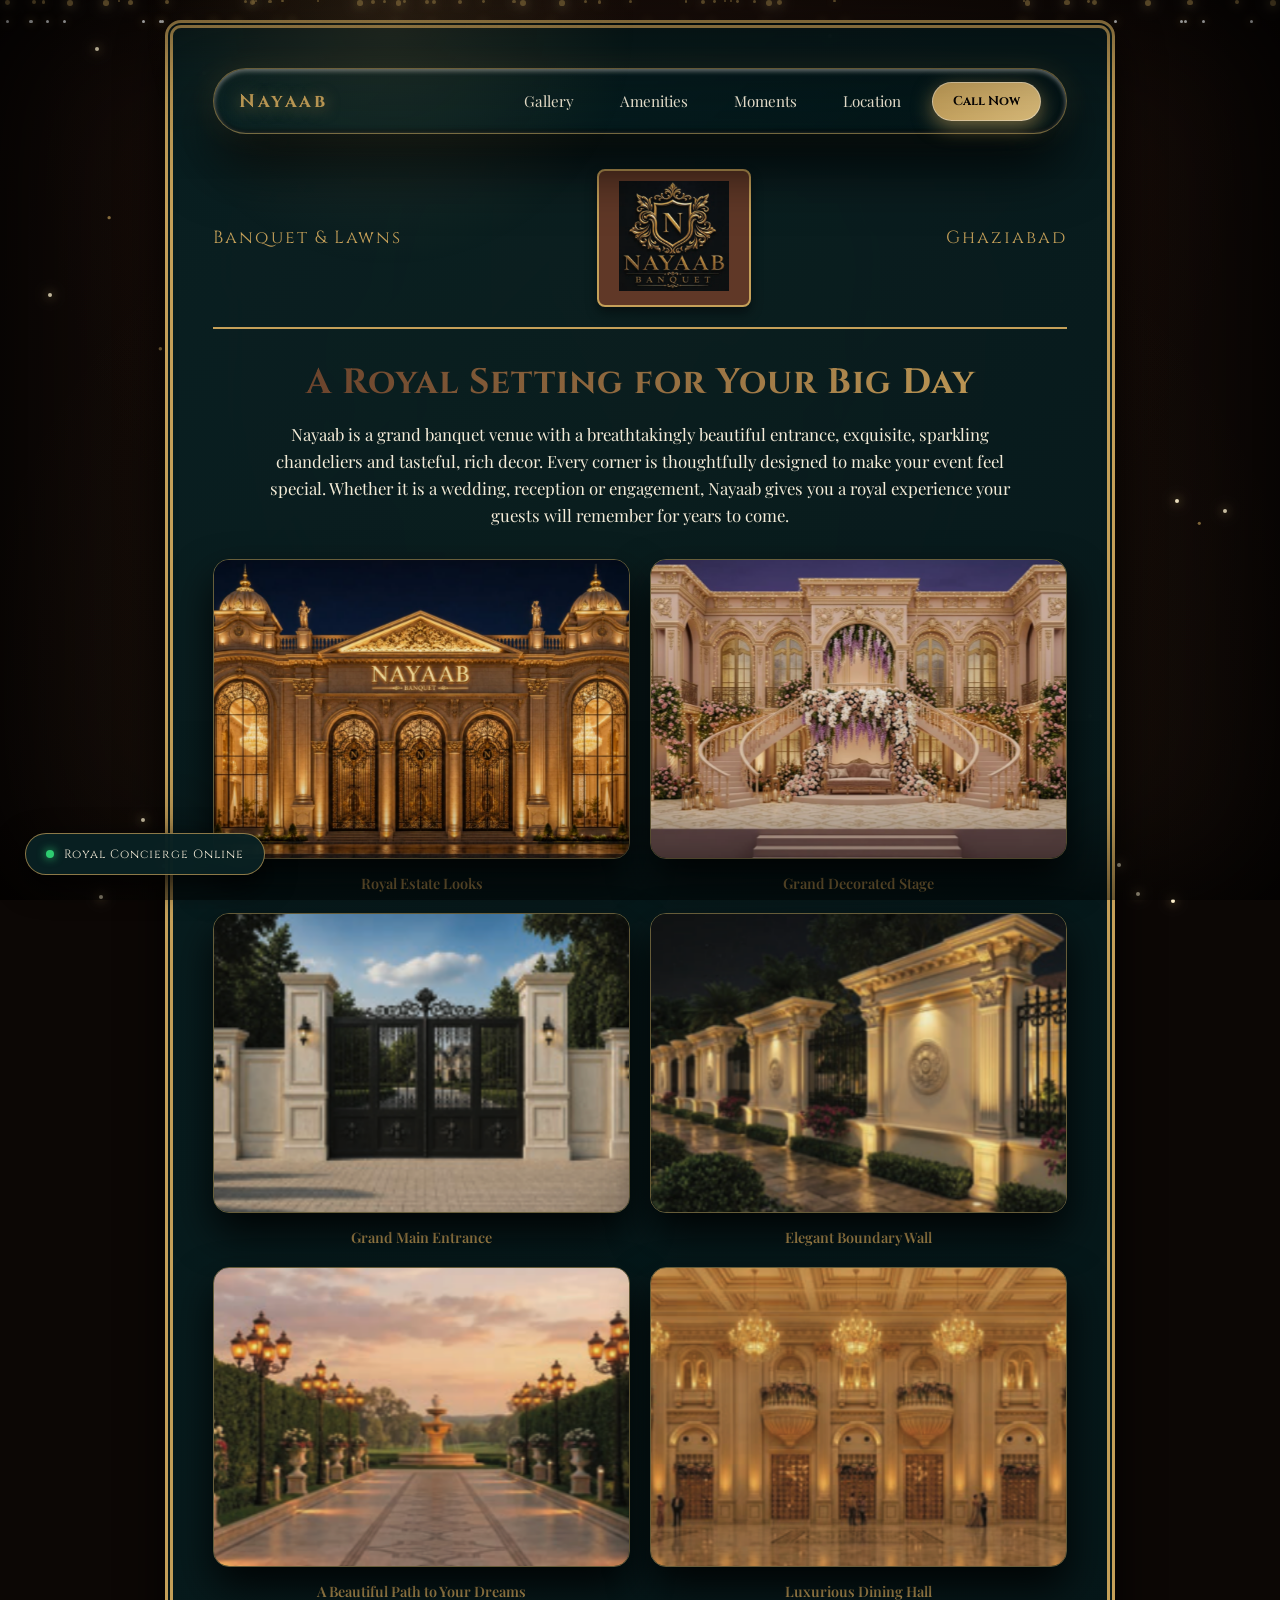
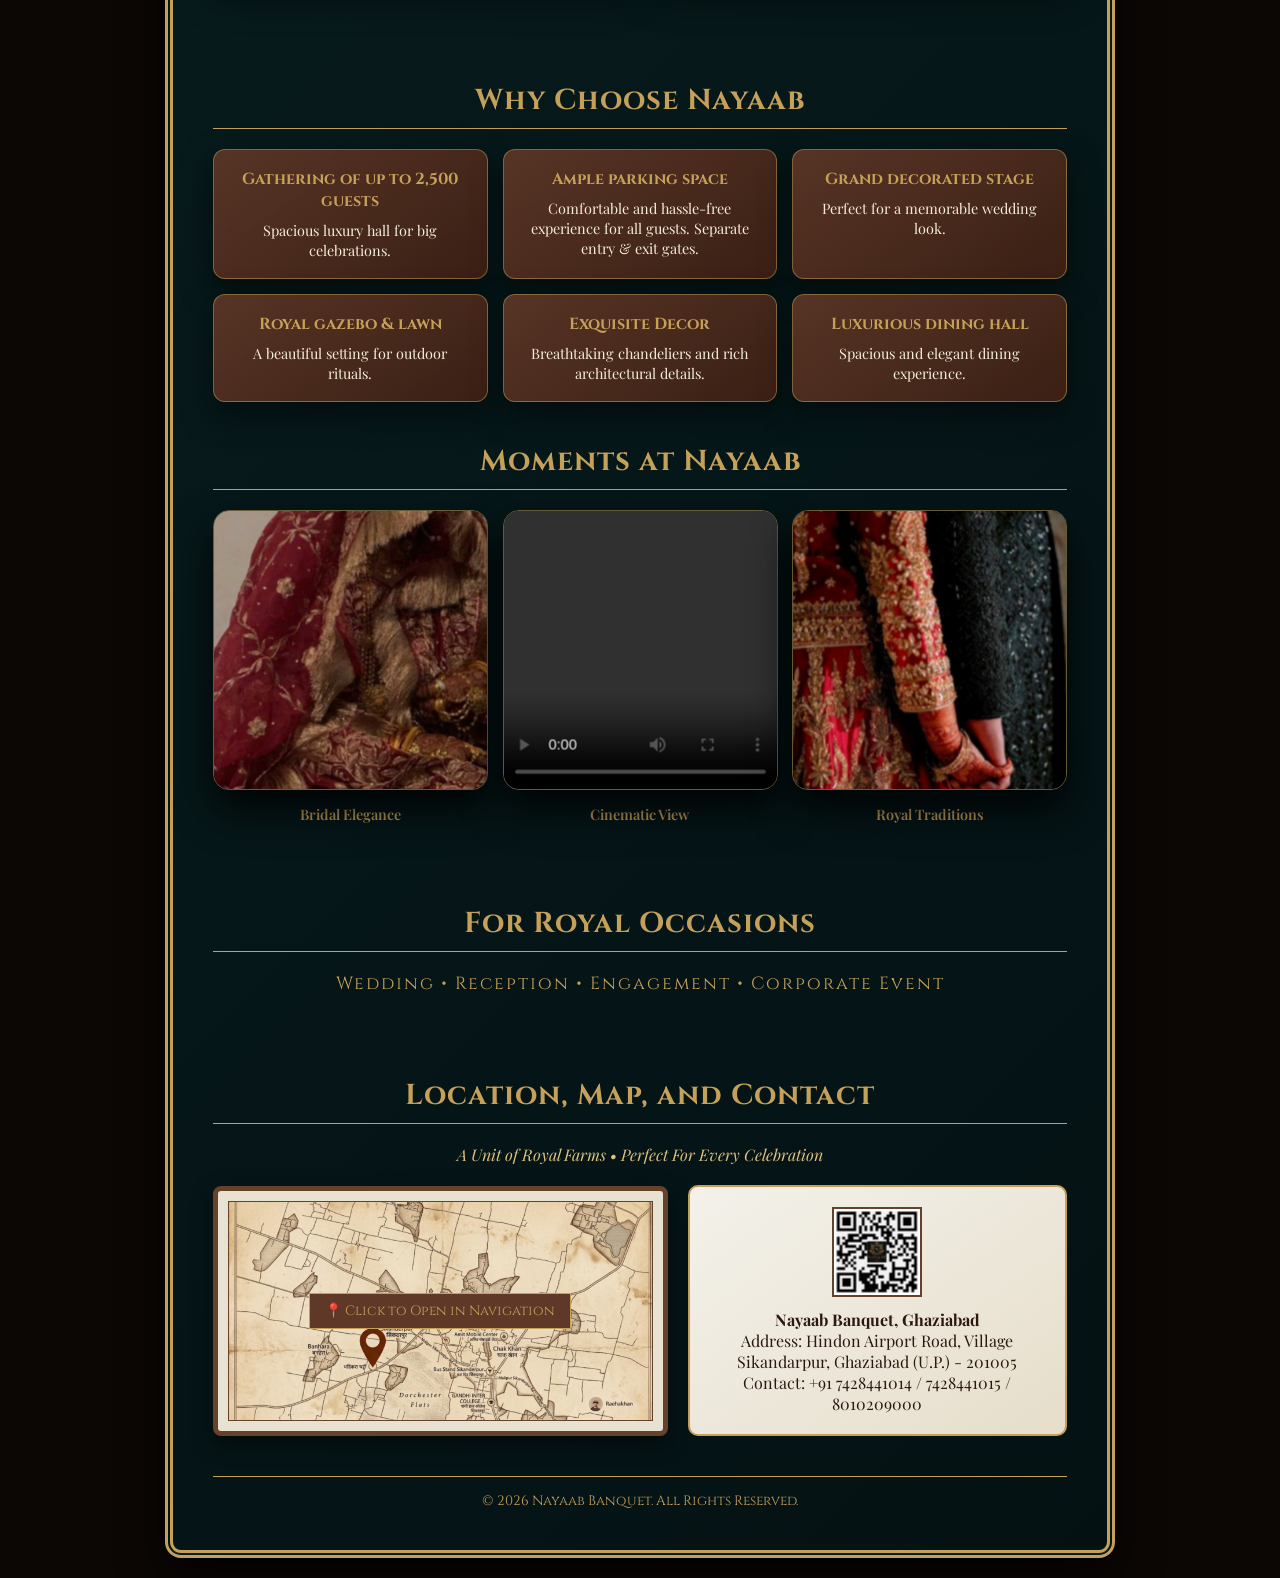
<file: index.html>
<!DOCTYPE html>
<html lang="en">
<head>
    <meta charset="UTF-8">
    <meta name="viewport" content="width=device-width, initial-scale=1.0">
    <title>Nayaab Banquet & Lawns</title>
    <meta name="google-site-verification" content="hGEfzczuGCHCEsTv5NJ0aufL6qDokVjngvSqlUnWqyM" />
    <!-- Stylesheet & Google Fonts -->
    <link rel="stylesheet" href="Farm.css">
    <link href="https://fonts.googleapis.com/css2?family=Cinzel:wght@400;600;700&family=Playfair+Display:ital,wght@0,400;0,600;1,400&display=swap" rel="stylesheet">
</head>
<body class="vintage-body">

    <!-- Cinematic Velvet Page Entrance Loader -->
    <div class="page-velvet-loader" id="velvetLoader">
        <div class="loader-crest-ring">
            <span class="loader-crest-letter">N</span>
        </div>
        <div class="loader-text">Nayaab Banquet & Lawns</div>
    </div>

    <!-- Main Parchment Container -->
    <div class="parchment-container">
        
        <!-- Liquid Glass Navigation Bar -->
        <nav class="liquid-glass-nav">
            <div class="nav-content">
                <a href="#gallery" class="nav-logo">Nayaab</a>
                <div class="nav-links">
                    <div class="nav-slider-pill"></div>
                    <a href="#gallery" class="nav-item">Gallery</a>
                    <a href="#features" class="nav-item">Amenities</a>
                    <a href="#moments" class="nav-item">Moments</a>
                    <a href="#location" class="nav-item">Location</a>
                    
                    <!-- Call Dropdown Menu -->
                    <div class="call-dropdown-container">
                        <a href="javascript:void(0);" class="nav-cta call-dropdown-toggle">Call Now</a>
                        <div class="call-options-menu">
                            <a href="tel:+917428441014" class="call-option-item">
                                <span class="call-icon">📞</span> +91 7428441014
                            </a>
                            <a href="tel:+917428441015" class="call-option-item">
                                <span class="call-icon">📞</span> +91 7428441015
                            </a>
                            <a href="tel:+918010209000" class="call-option-item">
                                <span class="call-icon">📞</span> +91 8010209000
                            </a>
                        </div>
                    </div>
                </div>
            </div>
        </nav>

        <!-- Header / Logo Crest Section -->
        <header class="vintage-header">
            <span class="header-subtitle">Banquet & Lawns</span>
            <div class="logo-crest">
                <div class="crest-border">
                    <img src="logo.png" alt="Nayaab Logo" class="logo">
                </div>
            </div>
            <span class="header-subtitle">Ghaziabad</span>
        </header>

        <!-- Gallery / Hero Section -->
        <section class="hero-section" id="gallery">
            <h2>A Royal Setting for Your Big Day</h2>
            <p class="hero-desc">
                Nayaab is a grand banquet venue with a breathtakingly beautiful entrance, exquisite, sparkling chandeliers and tasteful, rich decor. Every corner is thoughtfully designed to make your event feel special. Whether it is a wedding, reception or engagement, Nayaab gives you a royal experience your guests will remember for years to come.
            </p>

            <div class="gallery-grid">
                <div class="gallery-item">
                    <div class="vintage-frame">
                        <img src="looks.png" alt="Royal Estate Looks" class="gallery-img">
                    </div>
                    <span>Royal Estate Looks</span>
                </div>
                <div class="gallery-item">
                    <div class="vintage-frame">
                        <img src="stage.png" alt="Grand Decorated Stage" class="gallery-img">
                    </div>
                    <span>Grand Decorated Stage</span>
                </div>
                <div class="gallery-item">
                    <div class="vintage-frame">
                        <img src="entrance.png" alt="Grand Main Entrance" class="gallery-img">
                    </div>
                    <span>Grand Main Entrance</span>
                </div>
                <div class="gallery-item">
                    <div class="vintage-frame">
                        <img src="boundary.png" alt="Elegant Boundary Wall" class="gallery-img">
                    </div>
                    <span>Elegant Boundary Wall</span>
                </div>
                <div class="gallery-item">
                    <div class="vintage-frame">
                        <img src="path.png" alt="A Beautiful Path to Your Dreams" class="gallery-img">
                    </div>
                    <span>A Beautiful Path to Your Dreams</span>
                </div>
                <div class="gallery-item">
                    <div class="vintage-frame">
                        <img src="dining.png" alt="Luxurious Dining Hall" class="gallery-img">
                    </div>
                    <span>Luxurious Dining Hall</span>
                </div>
            </div>
        </section>

        <!-- Amenities / Features Section -->
        <section class="features-section" id="features">
            <h3>Why Choose Nayaab</h3>
            <div class="features-grid-6">
                <div class="wax-seal-card">
                    <h4>Gathering of up to 2,500 guests</h4>
                    <p>Spacious luxury hall for big celebrations.</p>
                </div>
                <div class="wax-seal-card">
                    <h4>Ample parking space</h4>
                    <p>Comfortable and hassle-free experience for all guests. Separate entry & exit gates.</p>
                </div>
                <div class="wax-seal-card">
                    <h4>Grand decorated stage</h4>
                    <p>Perfect for a memorable wedding look.</p>
                </div>
                <div class="wax-seal-card">
                    <h4>Royal gazebo & lawn</h4>
                    <p>A beautiful setting for outdoor rituals.</p>
                </div>
                <div class="wax-seal-card">
                    <h4>Exquisite Decor</h4>
                    <p>Breathtaking chandeliers and rich architectural details.</p>
                </div>
                <div class="wax-seal-card">
                    <h4>Luxurious dining hall</h4>
                    <p>Spacious and elegant dining experience.</p>
                </div>
            </div>
        </section>

        <!-- Moments / Media Showcase Section -->
        <section class="media-showcase-section" id="moments">
            <h3>Moments at Nayaab</h3>
            <div class="media-grid-3">
                <div class="media-item">
                    <div class="vintage-frame">
                        <img src="bride.png" alt="Bridal Moments" class="gallery-img">
                    </div>
                    <span>Bridal Elegance</span>
                </div>

                <div class="media-item">
                    <div class="vintage-frame video-frame-inline">
                        <video controls src="bride.mp4" class="custom-video"></video>
                    </div>
                    <span>Cinematic View</span>
                </div>

                <div class="media-item">
                    <div class="vintage-frame">
                        <img src="hands.jpg" alt="Wedding Rituals" class="gallery-img">
                    </div>
                    <span>Royal Traditions</span>
                </div>
            </div>
        </section>

        <!-- Royal Occasions Badge Section -->
        <section class="royal-occasions">
            <h3>For Royal Occasions</h3>
            <p class="sub-occasions">Wedding • Reception • Engagement • Corporate Event</p>
        </section>

        <!-- Location & Map Section -->
        <section class="location-section" id="location">
            <h3>Location, Map, and Contact</h3>
            <p class="unit-text">A Unit of Royal Farms • Perfect For Every Celebration</p>

            <div class="location-grid">
                <a href="https://www.google.com/maps/search/?api=1&query=Nayaab+Banquet+Hindon+Airport+Road+Village+Sikandarpur+Ghaziabad+201005" target="_blank" class="map-link-container">
                    <div class="vintage-map-frame">
                        <div class="map-illustration">
                            <span class="map-pin-label">📍 Click to Open in Navigation</span>
                        </div>
                    </div>
                </a>

                <div class="contact-card">
                    <div class="qr-frame">
                        <img src="Qrcode.png" alt="QR Code" class="gallery-img">
                    </div>
                    <div class="address-details">
                        <h4>Nayaab Banquet, Ghaziabad</h4>
                        <p>Address: Hindon Airport Road, Village Sikandarpur, Ghaziabad (U.P.) - 201005</p>
                        <p class="phone-nums">Contact: +91 7428441014 / 7428441015 / 8010209000</p>
                    </div>
                </div>
            </div>
        </section>

        <!-- Footer -->
        <footer class="vintage-footer">
            <p>&copy; 2026 Nayaab Banquet. All Rights Reserved.</p>
        </footer>

    </div>

    <!-- Floating Royal Concierge Widget -->
    <div class="concierge-widget-container" id="conciergeWidget">
        <div class="concierge-popup-menu">
            <h4>Royal Concierge Desk</h4>
            <p>How may we assist your celebration?</p>
            <a href="tel:+917428441014" class="concierge-action-btn">📞 Call Venue Directly</a>
            <a href="https://wa.me/917428441014?text=Hello,%20I%20would%20like%20to%20inquire%20about%20Nayaab%20Banquet%20&%20Lawns." target="_blank" class="concierge-action-btn">💬 Chat on WhatsApp</a>
            <a href="#location" class="concierge-action-btn">📍 View Estate Map</a>
        </div>
        <div class="floating-concierge-badge" id="conciergeToggle">
            <span class="concierge-dot"></span>
            <span class="concierge-text">Royal Concierge Online</span>
        </div>
    </div>

    <!-- Cinematic Fullscreen Lightbox Modal -->
    <div id="imageLightbox" class="magic-lightbox">
        <span class="lightbox-close">&times;</span>
        <img class="lightbox-content" id="lightboxImg" alt="Enlarged View">
    </div>

    <!-- JavaScript File Linking -->
    <script src="Farm.js"></script>
</body>
</html>
</file>
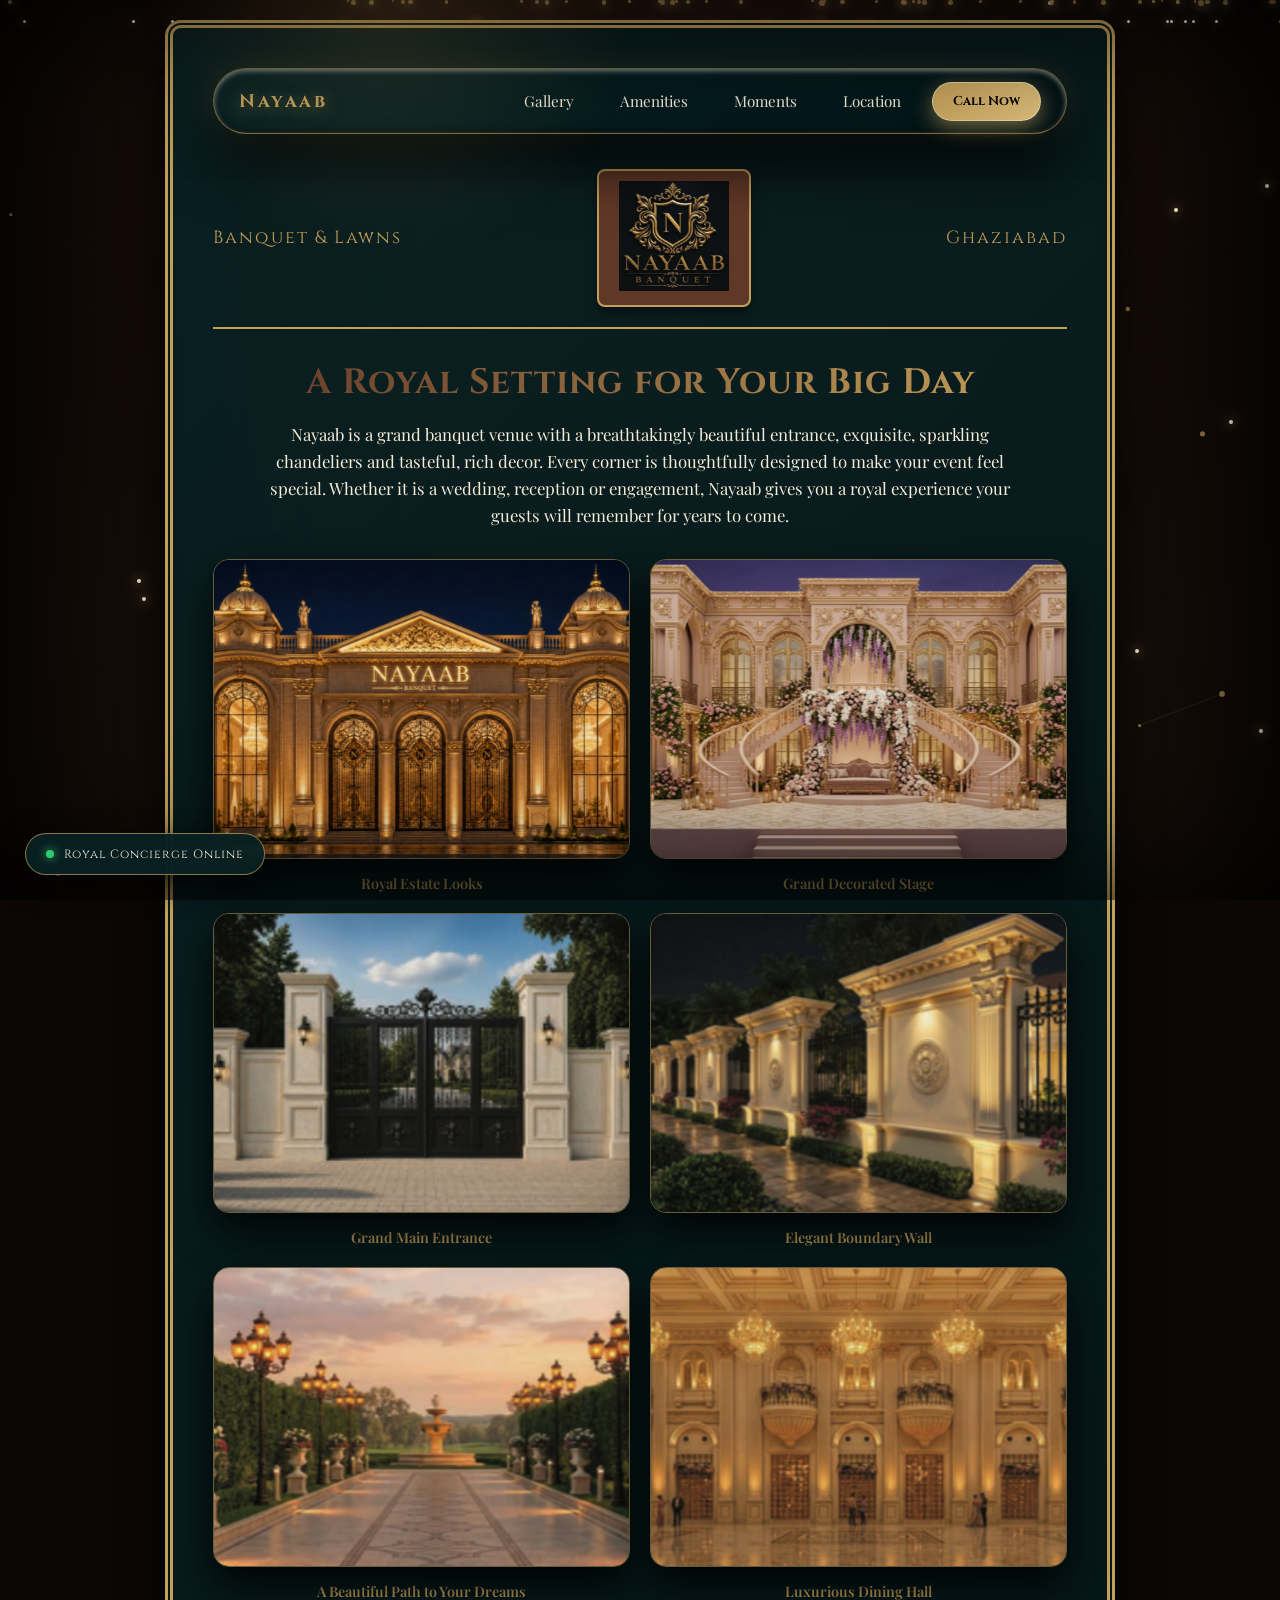
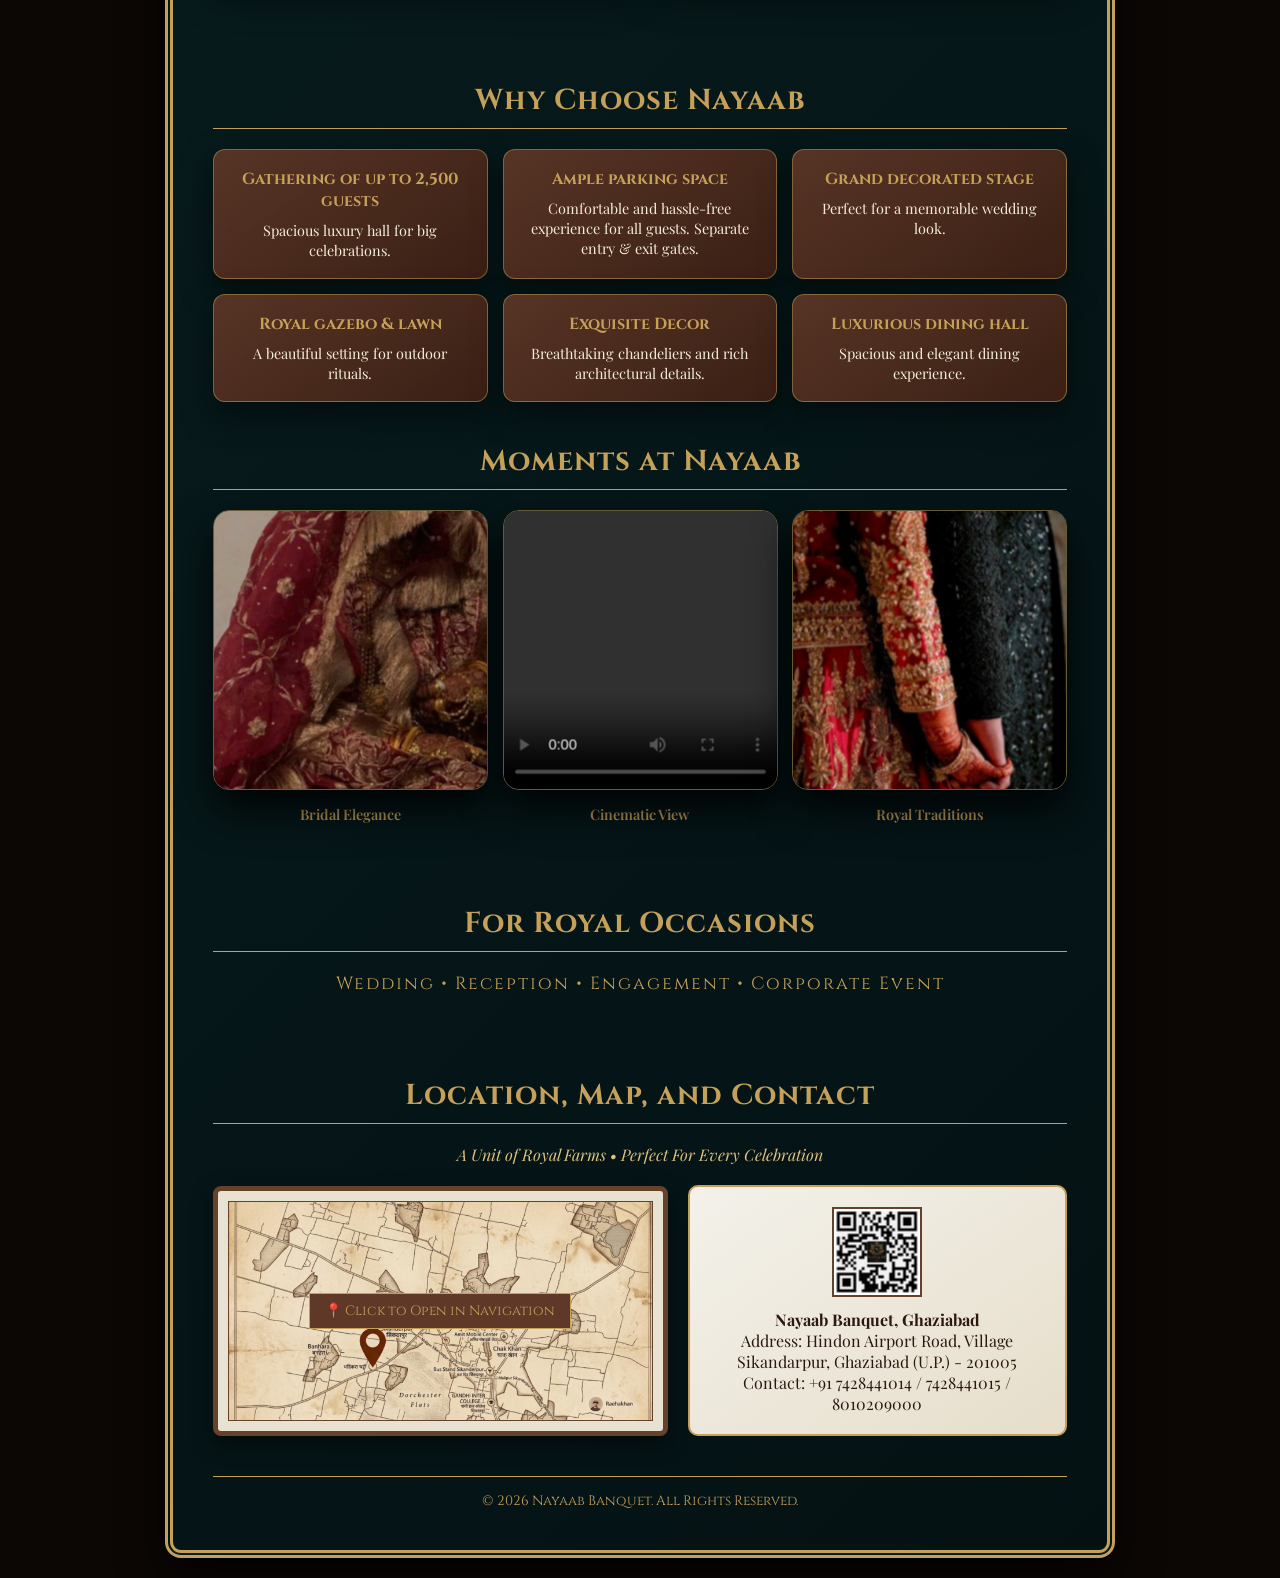
<file: farm.html>
<!DOCTYPE html>
<html lang="en">
<head>
    <meta charset="UTF-8">
    <meta name="viewport" content="width=device-width, initial-scale=1.0">
    <title>Nayaab Banquet & Lawns</title>
    
    <!-- Stylesheet & Google Fonts -->
    <link rel="stylesheet" href="Farm.css">
    <link href="https://fonts.googleapis.com/css2?family=Cinzel:wght@400;600;700&family=Playfair+Display:ital,wght@0,400;0,600;1,400&display=swap" rel="stylesheet">
</head>
<body class="vintage-body">

    <!-- Cinematic Velvet Page Entrance Loader -->
    <div class="page-velvet-loader" id="velvetLoader">
        <div class="loader-crest-ring">
            <span class="loader-crest-letter">N</span>
        </div>
        <div class="loader-text">Nayaab Banquet & Lawns</div>
    </div>

    <!-- Main Parchment Container -->
    <div class="parchment-container">
        
        <!-- Liquid Glass Navigation Bar -->
        <nav class="liquid-glass-nav">
            <div class="nav-content">
                <a href="#gallery" class="nav-logo">Nayaab</a>
                <div class="nav-links">
                    <div class="nav-slider-pill"></div>
                    <a href="#gallery" class="nav-item">Gallery</a>
                    <a href="#features" class="nav-item">Amenities</a>
                    <a href="#moments" class="nav-item">Moments</a>
                    <a href="#location" class="nav-item">Location</a>
                    
                    <!-- Call Dropdown Menu -->
                    <div class="call-dropdown-container">
                        <a href="javascript:void(0);" class="nav-cta call-dropdown-toggle">Call Now</a>
                        <div class="call-options-menu">
                            <a href="tel:+917428441014" class="call-option-item">
                                <span class="call-icon">📞</span> +91 7428441014
                            </a>
                            <a href="tel:+917428441015" class="call-option-item">
                                <span class="call-icon">📞</span> +91 7428441015
                            </a>
                            <a href="tel:+918010209000" class="call-option-item">
                                <span class="call-icon">📞</span> +91 8010209000
                            </a>
                        </div>
                    </div>
                </div>
            </div>
        </nav>

        <!-- Header / Logo Crest Section -->
        <header class="vintage-header">
            <span class="header-subtitle">Banquet & Lawns</span>
            <div class="logo-crest">
                <div class="crest-border">
                    <img src="logo.png" alt="Nayaab Logo" class="logo">
                </div>
            </div>
            <span class="header-subtitle">Ghaziabad</span>
        </header>

        <!-- Gallery / Hero Section -->
        <section class="hero-section" id="gallery">
            <h2>A Royal Setting for Your Big Day</h2>
            <p class="hero-desc">
                Nayaab is a grand banquet venue with a breathtakingly beautiful entrance, exquisite, sparkling chandeliers and tasteful, rich decor. Every corner is thoughtfully designed to make your event feel special. Whether it is a wedding, reception or engagement, Nayaab gives you a royal experience your guests will remember for years to come.
            </p>

            <div class="gallery-grid">
                <div class="gallery-item">
                    <div class="vintage-frame">
                        <img src="looks.png" alt="Royal Estate Looks" class="gallery-img">
                    </div>
                    <span>Royal Estate Looks</span>
                </div>
                <div class="gallery-item">
                    <div class="vintage-frame">
                        <img src="stage.png" alt="Grand Decorated Stage" class="gallery-img">
                    </div>
                    <span>Grand Decorated Stage</span>
                </div>
                <div class="gallery-item">
                    <div class="vintage-frame">
                        <img src="entrance.png" alt="Grand Main Entrance" class="gallery-img">
                    </div>
                    <span>Grand Main Entrance</span>
                </div>
                <div class="gallery-item">
                    <div class="vintage-frame">
                        <img src="boundary.png" alt="Elegant Boundary Wall" class="gallery-img">
                    </div>
                    <span>Elegant Boundary Wall</span>
                </div>
                <div class="gallery-item">
                    <div class="vintage-frame">
                        <img src="path.png" alt="A Beautiful Path to Your Dreams" class="gallery-img">
                    </div>
                    <span>A Beautiful Path to Your Dreams</span>
                </div>
                <div class="gallery-item">
                    <div class="vintage-frame">
                        <img src="dining.png" alt="Luxurious Dining Hall" class="gallery-img">
                    </div>
                    <span>Luxurious Dining Hall</span>
                </div>
            </div>
        </section>

        <!-- Amenities / Features Section -->
        <section class="features-section" id="features">
            <h3>Why Choose Nayaab</h3>
            <div class="features-grid-6">
                <div class="wax-seal-card">
                    <h4>Gathering of up to 2,500 guests</h4>
                    <p>Spacious luxury hall for big celebrations.</p>
                </div>
                <div class="wax-seal-card">
                    <h4>Ample parking space</h4>
                    <p>Comfortable and hassle-free experience for all guests. Separate entry & exit gates.</p>
                </div>
                <div class="wax-seal-card">
                    <h4>Grand decorated stage</h4>
                    <p>Perfect for a memorable wedding look.</p>
                </div>
                <div class="wax-seal-card">
                    <h4>Royal gazebo & lawn</h4>
                    <p>A beautiful setting for outdoor rituals.</p>
                </div>
                <div class="wax-seal-card">
                    <h4>Exquisite Decor</h4>
                    <p>Breathtaking chandeliers and rich architectural details.</p>
                </div>
                <div class="wax-seal-card">
                    <h4>Luxurious dining hall</h4>
                    <p>Spacious and elegant dining experience.</p>
                </div>
            </div>
        </section>

        <!-- Moments / Media Showcase Section -->
        <section class="media-showcase-section" id="moments">
            <h3>Moments at Nayaab</h3>
            <div class="media-grid-3">
                <div class="media-item">
                    <div class="vintage-frame">
                        <img src="bride.png" alt="Bridal Moments" class="gallery-img">
                    </div>
                    <span>Bridal Elegance</span>
                </div>

                <div class="media-item">
                    <div class="vintage-frame video-frame-inline">
                        <video controls src="bride.mp4" class="custom-video"></video>
                    </div>
                    <span>Cinematic View</span>
                </div>

                <div class="media-item">
                    <div class="vintage-frame">
                        <img src="hands.jpg" alt="Wedding Rituals" class="gallery-img">
                    </div>
                    <span>Royal Traditions</span>
                </div>
            </div>
        </section>

        <!-- Royal Occasions Badge Section -->
        <section class="royal-occasions">
            <h3>For Royal Occasions</h3>
            <p class="sub-occasions">Wedding • Reception • Engagement • Corporate Event</p>
        </section>

        <!-- Location & Map Section -->
        <section class="location-section" id="location">
            <h3>Location, Map, and Contact</h3>
            <p class="unit-text">A Unit of Royal Farms • Perfect For Every Celebration</p>

            <div class="location-grid">
                <a href="https://www.google.com/maps/search/?api=1&query=Nayaab+Banquet+Hindon+Airport+Road+Village+Sikandarpur+Ghaziabad+201005" target="_blank" class="map-link-container">
                    <div class="vintage-map-frame">
                        <div class="map-illustration">
                            <span class="map-pin-label">📍 Click to Open in Navigation</span>
                        </div>
                    </div>
                </a>

                <div class="contact-card">
                    <div class="qr-frame">
                        <img src="Qrcode.png" alt="QR Code" class="gallery-img">
                    </div>
                    <div class="address-details">
                        <h4>Nayaab Banquet, Ghaziabad</h4>
                        <p>Address: Hindon Airport Road, Village Sikandarpur, Ghaziabad (U.P.) - 201005</p>
                        <p class="phone-nums">Contact: +91 7428441014 / 7428441015 / 8010209000</p>
                    </div>
                </div>
            </div>
        </section>

        <!-- Footer -->
        <footer class="vintage-footer">
            <p>&copy; 2026 Nayaab Banquet. All Rights Reserved.</p>
        </footer>

    </div>

    <!-- Floating Royal Concierge Widget -->
    <div class="concierge-widget-container" id="conciergeWidget">
        <div class="concierge-popup-menu">
            <h4>Royal Concierge Desk</h4>
            <p>How may we assist your celebration?</p>
            <a href="tel:+917428441014" class="concierge-action-btn">📞 Call Venue Directly</a>
            <a href="https://wa.me/917428441014?text=Hello,%20I%20would%20like%20to%20inquire%20about%20Nayaab%20Banquet%20&%20Lawns." target="_blank" class="concierge-action-btn">💬 Chat on WhatsApp</a>
            <a href="#location" class="concierge-action-btn">📍 View Estate Map</a>
        </div>
        <div class="floating-concierge-badge" id="conciergeToggle">
            <span class="concierge-dot"></span>
            <span class="concierge-text">Royal Concierge Online</span>
        </div>
    </div>

    <!-- Cinematic Fullscreen Lightbox Modal -->
    <div id="imageLightbox" class="magic-lightbox">
        <span class="lightbox-close">&times;</span>
        <img class="lightbox-content" id="lightboxImg" alt="Enlarged View">
    </div>

    <!-- JavaScript File Linking -->
    <script src="Farm.js"></script>
</body>
</html>
</file>
<file: Farm.css>
/* --- Master Clean Nayaab Banquet Stylesheet --- */
:root {
    --parchment-bg: #f4ecd8;
    --deep-burgundy: #603827;
    --antique-gold: #c5a059;
    --dark-border: #66422a;
    --text-dark: #bf842a;
}

html {
    scroll-behavior: smooth;
    scroll-padding-top: 100px;
    height: 100%;
}

::-webkit-scrollbar {
    width: 10px;
}
::-webkit-scrollbar-track {
    background: #080504;
    border-left: 1px solid rgba(197, 160, 89, 0.2);
}
::-webkit-scrollbar-thumb {
    background: linear-gradient(var(--deep-burgundy), var(--antique-gold));
    border-radius: 5px;
    border: 2px solid #080504;
}

* {
    box-sizing: border-box;
    margin: 0;
    padding: 0;
    -webkit-font-smoothing: antialiased;
}

body.vintage-body {
    background-color: #0c0705;
    background-image: 
        radial-gradient(circle at 50% 15%, rgba(65, 36, 24, 0.5) 0%, transparent 60%),
        radial-gradient(circle at 50% 85%, rgba(197, 160, 89, 0.08) 0%, transparent 70%),
        radial-gradient(circle, #1a0f0a 0%, #0c0705 100%);
    background-attachment: fixed;
    background-size: cover;
    color: var(--text-dark);
    font-family: 'Playfair Display', Georgia, serif;
    padding: 20px;
    display: flex;
    justify-content: center;
    position: relative;
    overflow-x: hidden;
    min-height: 100vh;
}


body.vintage-body::after {
    content: '';
    position: fixed;
    top: 0;
    left: 0;
    width: 100vw;
    height: 100vh;
    box-shadow: inset 0 0 150px rgba(0, 0, 0, 0.95);
    pointer-events: none;
    z-index: 997;
}

.parchment-container {
    background: linear-gradient(135deg, rgba(9, 33, 35, 0.94) 0%, rgba(4, 18, 20, 0.98) 100%);
    backdrop-filter: blur(30px) saturate(200%);
    -webkit-backdrop-filter: blur(30px) saturate(200%);
    border: 8px double var(--antique-gold);
    max-width: 950px;
    width: 100%;
    padding: 40px;
    box-shadow: 
        0 40px 80px rgba(0, 0, 0, 0.9),
        inset 0 1px 0 rgba(197, 160, 89, 0.5),
        inset 0 0 60px rgba(0, 0, 0, 0.95);
    position: relative;
    border-radius: 16px;
    z-index: 2;
}

/* Constellation Canvas Fix */
.constellation-canvas {
    position: fixed;
    top: 0;
    left: 0;
    width: 100%;
    height: 100%;
    pointer-events: none;
    z-index: 1;
}

/* Liquid Glass Navbar */
.liquid-glass-nav {
    position: sticky;
    top: 15px;
    z-index: 1000;
    width: 100%;
    max-width: 900px;
    margin: 0 auto 35px auto;
    background: linear-gradient(135deg, rgba(9, 33, 35, 0.55) 0%, rgba(4, 18, 20, 0.75) 100%);
    backdrop-filter: blur(45px) saturate(260%);
    -webkit-backdrop-filter: blur(45px) saturate(260%);
    border: 1.5px solid rgba(197, 160, 89, 0.6);
    border-radius: 50px;
    box-shadow: 
        0 30px 60px rgba(0, 0, 0, 0.8),
        0 0 30px rgba(197, 160, 89, 0.15),
        inset 0 2px 5px rgba(255, 255, 255, 0.5),
        inset 0 -2px 5px rgba(0, 0, 0, 0.8);
    padding: 12px 25px;
    transition: all 0.5s cubic-bezier(0.165, 0.84, 0.44, 1);
}

.liquid-glass-nav.scrolled {
    max-width: 780px;
    padding: 8px 20px;
    background: linear-gradient(135deg, rgba(9, 33, 35, 0.82) 0%, rgba(4, 18, 20, 0.94) 100%);
    border-color: rgba(197, 160, 89, 0.8);
}

.nav-content {
    display: flex;
    justify-content: space-between;
    align-items: center;
}

.nav-logo {
    font-family: 'Cinzel', serif;
    font-size: 1.15rem;
    font-weight: 700;
    color: var(--antique-gold);
    text-decoration: none;
    letter-spacing: 2.5px;
    text-shadow: 0 2px 15px rgba(197, 160, 89, 0.6);
}

.nav-links {
    position: relative;
    display: flex;
    align-items: center;
    gap: 6px;
}

.nav-item {
    position: relative;
    z-index: 2;
    padding: 10px 20px;
    font-family: 'Playfair Display', serif;
    font-size: 0.95rem;
    color: #f4ecd8;
    text-decoration: none;
    transition: color 0.3s ease;
}

.nav-item:hover {
    color: #ffffff;
    text-shadow: 0 0 18px rgba(197, 160, 89, 0.9);
}

.nav-slider-pill {
    position: absolute;
    top: 0;
    left: 0;
    height: 100%;
    background: linear-gradient(135deg, rgba(197, 160, 89, 0.5) 0%, rgba(96, 56, 39, 0.7) 100%);
    backdrop-filter: blur(50px) saturate(280%);
    -webkit-backdrop-filter: blur(50px) saturate(280%);
    border: 1.5px solid rgba(255, 255, 255, 0.6);
    border-radius: 30px;
    box-shadow: 0 12px 40px rgba(0, 0, 0, 0.7);
    transition: all 0.5s cubic-bezier(0.175, 0.885, 0.32, 1.275);
    z-index: 1;
    pointer-events: none;
    opacity: 0;
}

/* Header & Crest */
.vintage-header {
    display: flex;
    justify-content: space-between;
    align-items: center;
    border-bottom: 2px solid var(--antique-gold);
    padding-bottom: 20px;
    margin-bottom: 30px;
}

.header-subtitle {
    font-family: 'Cinzel', serif;
    font-size: 1.1rem;
    color: var(--antique-gold);
    letter-spacing: 2px;
}

.logo-crest {
    text-align: center;
    animation: float 4s ease-in-out infinite;
}

@keyframes float {
    0% { transform: translateY(0px); }
    50% { transform: translateY(-5px); }
    100% { transform: translateY(0px); }
}

.crest-border {
    border: 2px solid var(--antique-gold);
    padding: 10px 20px;
    background: var(--deep-burgundy);
    color: var(--antique-gold);
    box-shadow: 0 6px 12px rgba(0,0,0,0.4);
    border-radius: 8px;
}

.logo {
    height: 110px;
    width: 110px;
}

/* Headings */
h2, h3 {
    font-family: 'Cinzel', serif;
    color: var(--deep-burgundy);
    text-align: center;
    letter-spacing: 1px;
}

h2 {
    font-size: 2.2rem;
    margin-bottom: 15px;
    background: linear-gradient(90deg, #603827 0%, #c5a059 50%, #603827 100%);
    background-size: 200% auto;
    -webkit-background-clip: text;
    -webkit-text-fill-color: transparent;
    animation: goldShimmer 6s linear infinite;
}

@keyframes goldShimmer {
    0% { background-position: -200% center; }
    100% { background-position: 200% center; }
}

h3 {
    font-size: 1.8rem;
    margin: 40px 0 20px 0;
    border-bottom: 1px solid var(--antique-gold);
    display: inline-block;
    width: 100%;
    padding-bottom: 8px;
    color: var(--antique-gold);
}

.hero-desc {
    text-align: center;
    max-width: 750px;
    margin: 0 auto 30px auto;
    font-size: 1.05rem;
    line-height: 1.6;
    color: #f4ecd8;
}

/* Uniform Gallery Frames */
.gallery-grid {
    display: grid;
    grid-template-columns: repeat(2, 1fr);
    gap: 20px;
    margin-bottom: 40px;
}

.gallery-item {
    text-align: center;
}

.vintage-frame, .hero-frame {
    overflow: hidden;
    position: relative;
    border-radius: 16px;
    border: 1.5px solid rgba(197, 160, 89, 0.5);
    box-shadow: 0 20px 40px rgba(0, 0, 0, 0.85);
    will-change: transform;
    transform: perspective(1000px) rotateX(0deg) rotateY(0deg);
    transition: box-shadow 0.6s cubic-bezier(0.165, 0.84, 0.44, 1), border-color 0.6s ease;
    display: inline-block;
    width: 100%;
    max-width: 420px;
    height: 300px;
    margin: 0 auto;
}

.vintage-frame img, .hero-frame img, .gallery-img, .custom-video {
    width: 100%;
    height: 100%;
    object-fit: cover;
    display: block;
    will-change: transform;
    transform: scale(1.04);
    transition: filter 0.6s ease, transform 0.6s cubic-bezier(0.165, 0.84, 0.44, 1);
    filter: brightness(0.95) saturate(1.1);
}

.vintage-frame:hover img, .hero-frame:hover img {
    transform: scale(1.08);
    filter: brightness(1.12) saturate(1.35);
}

.vintage-frame:hover, .hero-frame:hover {
    box-shadow: 0 50px 100px rgba(197, 160, 89, 0.65);
    border-color: rgba(255, 255, 255, 1);
}

.gallery-item span, .media-item span {
    font-size: 0.9rem;
    font-weight: 600;
    margin-top: 10px;
    display: block;
    color: var(--antique-gold);
    text-align: center;
}

/* Media & Features Grids */
.media-grid-3 {
    display: grid;
    grid-template-columns: repeat(3, 1fr);
    gap: 15px;
    margin-bottom: 40px;
    align-items: center;
}

.media-item {
    text-align: center;
}

.media-grid-3 .vintage-frame {
    width: 100%;
    max-width: 100%;
    height: 280px;
}

.features-grid-6 {
    display: grid;
    grid-template-columns: repeat(3, 1fr);
    gap: 15px;
}

.wax-seal-card {
    background: linear-gradient(145deg, rgba(96, 56, 39, 0.9), rgba(60, 32, 21, 0.98));
    backdrop-filter: blur(15px);
    color: var(--parchment-bg);
    border: 1px solid rgba(197, 160, 89, 0.5);
    padding: 18px;
    border-radius: 12px;
    text-align: center;
    box-shadow: 0 12px 30px rgba(0,0,0,0.5);
    transition: all 0.3s ease;
}

.wax-seal-card:hover {
    transform: translateY(-6px);
    border-color: var(--antique-gold);
    box-shadow: 0 18px 40px rgba(197, 160, 89, 0.35);
}

.wax-seal-card h4 {
    font-family: 'Cinzel', serif;
    color: var(--antique-gold);
    margin-bottom: 8px;
    font-size: 1rem;
}

.wax-seal-card p {
    font-size: 0.9rem;
    line-height: 1.4;
    color: #f4ecd8;
}

/* Location & Footer */
.royal-occasions {
    text-align: center;
    margin: 40px 0;
}

.sub-occasions {
    font-family: 'Cinzel', serif;
    font-size: 1.1rem;
    color: var(--antique-gold);
    letter-spacing: 2px;
}

.unit-text {
    text-align: center;
    font-style: italic;
    margin-bottom: 20px;
    color: #dfc07d;
}

.location-grid {
    display: grid;
    grid-template-columns: 1.2fr 1fr;
    gap: 20px;
    align-items: center;
}

.map-link-container {
    display: block;
    text-decoration: none;
}

.vintage-map-frame {
    border: 5px solid var(--dark-border);
    background: rgba(245, 238, 221, 0.95);
    padding: 10px;
    box-shadow: 0 8px 20px rgba(0,0,0,0.5);
    border-radius: 8px;
}

.map-illustration {
    height: 220px;
    background-image: url('location.png');
    background-size: cover;
    background-position: center;
    display: flex;
    justify-content: center;
    align-items: center;
    border: 1px solid var(--dark-border);
    position: relative;
}

.map-pin-label {
    position: relative;
    z-index: 1;
    background: var(--deep-burgundy);
    color: var(--antique-gold);
    padding: 8px 15px;
    font-family: 'Cinzel', serif;
    font-size: 0.85rem;
    border: 1px solid var(--antique-gold);
}

.contact-card {
    background: linear-gradient(145deg, rgba(253, 250, 243, 0.96), rgba(240, 230, 210, 0.96));
    border: 2px solid var(--antique-gold);
    padding: 20px;
    text-align: center;
    border-radius: 10px;
    color: #2b1810;
}

.qr-frame {
    width: 90px;
    height: 90px;
    margin: 0 auto 12px auto;
    border: 2px solid var(--dark-border);
    padding: 4px;
    background: #fff;
}

.vintage-footer {
    text-align: center;
    margin-top: 40px;
    border-top: 1px solid var(--antique-gold);
    padding-top: 15px;
    font-size: 0.85rem;
    font-family: 'Cinzel', serif;
    color: var(--antique-gold);
}

/* Magic Effects & Dropdowns */
.call-dropdown-container {
    position: relative;
    display: inline-block;
    z-index: 1002;
    margin-left: 5px;
}

.nav-cta {
    background: linear-gradient(135deg, var(--antique-gold), #dfc07d);
    color: #080504 !important;
    padding: 10px 20px;
    border-radius: 30px;
    font-family: 'Cinzel', serif !important;
    font-weight: 700;
    font-size: 0.8rem !important;
    border: 1.5px solid rgba(255, 255, 255, 0.4);
    cursor: pointer;
    box-shadow: 0 6px 20px rgba(197, 160, 89, 0.6);
    display: block;
    text-decoration: none;
}

.call-options-menu {
    position: absolute;
    top: calc(100% + 12px);
    right: 0;
    width: 225px;
    background: rgba(4, 18, 20, 0.96);
    backdrop-filter: blur(50px);
    border: 1.5px solid rgba(197, 160, 89, 0.85);
    border-radius: 20px;
    padding: 10px;
    display: flex;
    flex-direction: column;
    gap: 6px;
    opacity: 0;
    visibility: hidden;
    transform: translateY(-15px) scale(0.95);
    transition: all 0.4s cubic-bezier(0.165, 0.84, 0.44, 1);
}

.call-dropdown-container.active .call-options-menu {
    opacity: 1;
    visibility: visible;
    transform: translateY(0) scale(1);
}

.call-option-item {
    font-family: 'Playfair Display', serif;
    font-size: 0.85rem;
    color: #f4ecd8;
    text-decoration: none;
    padding: 10px 14px;
    border-radius: 12px;
    background: rgba(197, 160, 89, 0.12);
    border: 1px solid rgba(197, 160, 89, 0.3);
    display: block;
}

.mouse-spark {
    position: fixed;
    width: 6px;
    height: 6px;
    background: #c5a059;
    border-radius: 50%;
    pointer-events: none;
    z-index: 9999;
    box-shadow: 0 0 12px #c5a059;
    animation: sparkFade 0.7s forwards;
}

@keyframes sparkFade {
    0% { transform: scale(1) translateY(0); opacity: 1; }
    100% { transform: scale(0.2) translateY(-20px); opacity: 0; }
}

.magic-ripple {
    position: fixed;
    width: 20px;
    height: 20px;
    border: 1.5px solid rgba(197, 160, 89, 0.9);
    border-radius: 50%;
    transform: translate(-50%, -50%);
    pointer-events: none;
    z-index: 9999;
    animation: rippleExpand 0.7s forwards;
}

@keyframes rippleExpand {
    0% { width: 20px; height: 20px; opacity: 1; }
    100% { width: 120px; height: 120px; opacity: 0; }
}

.shooting-star {
    position: fixed;
    width: 120px;
    height: 2px;
    background: linear-gradient(90deg, #ffffff, #c5a059, transparent);
    pointer-events: none;
    z-index: 1;
    opacity: 0;
    transform: rotate(-35deg);
    animation: shootMeteorRandom linear forwards;
}

@keyframes shootMeteorRandom {
    0% { transform: translateX(0) translateY(0) rotate(-35deg); opacity: 1; }
    100% { transform: translateX(-350px) translateY(350px) rotate(-35deg); opacity: 0; }
}

/* Responsive Media Queries */
@media (max-width: 850px) {
    .gallery-grid, .media-grid-3, .features-grid-6, .location-grid {
        grid-template-columns: 1fr;
    }
    .parchment-container {
        padding: 15px;
    }
    .vintage-frame, .hero-frame {
        width: 100% !important;
        max-width: 100% !important;
        height: 250px !important;
    }
    .nav-links a.nav-item {
        display: none;
    }
}
/* --- Magical Floating Fireflies --- */
.magical-firefly {
    position: fixed;
    width: 4px;
    height: 4px;
    background: #fdf0cd;
    border-radius: 50%;
    pointer-events: none;
    z-index: 1;
    box-shadow: 0 0 10px #c5a059, 0 0 20px #ffffff;
    animation: fireflyFloat 8s ease-in-out infinite;
    will-change: transform, opacity;
}

@keyframes fireflyFloat {
    0% { transform: translateY(0) translateX(0) scale(0.8); opacity: 0; }
    50% { opacity: 0.8; transform: translateY(-120px) translateX(40px) scale(1.2); }
    100% { transform: translateY(-250px) translateX(-40px) scale(0.4); opacity: 0; }
}
/* --- Bottom-Up Floating Fire Embers --- */
#particles-container {
    position: fixed;
    top: 0;
    left: 0;
    width: 100%;
    height: 100%;
    pointer-events: none;
    z-index: 1;
    overflow: hidden;
}

.sparkle {
    position: absolute;
    background: var(--antique-gold);
    border-radius: 50%;
    opacity: 0.8;
    box-shadow: 0 0 10px var(--antique-gold), 0 0 20px #ffffff;
    animation: floatUpParticle linear infinite;
}

@keyframes floatUpParticle {
    0% {
        transform: translateY(105vh) scale(0);
        opacity: 0;
    }
    30% {
        opacity: 1;
        transform: translateY(70vh) scale(1);
    }
    100% {
        transform: translateY(-10vh) scale(0.3);
        opacity: 0;
    }
}
/* --- Floating Concierge Badge --- */
.floating-concierge-badge {
    position: fixed;
    bottom: 25px;
    left: 25px;
    z-index: 1000;
    background: rgba(9, 33, 35, 0.85);
    backdrop-filter: blur(20px);
    border: 1.5px solid rgba(197, 160, 89, 0.6);
    padding: 10px 18px;
    border-radius: 30px;
    display: flex;
    align-items: center;
    gap: 10px;
    box-shadow: 0 10px 30px rgba(0, 0, 0, 0.6);
    animation: float 4s ease-in-out infinite;
}

.concierge-dot {
    width: 8px;
    height: 8px;
    background: #2ecc71;
    border-radius: 50%;
    box-shadow: 0 0 10px #2ecc71;
    animation: pulseDot 2s infinite;
}

@keyframes pulseDot {
    0%, 100% { transform: scale(1); opacity: 1; }
    50% { transform: scale(1.4); opacity: 0.6; }
}

.concierge-text {
    font-family: 'Cinzel', serif;
    font-size: 0.75rem;
    color: #f4ecd8;
    letter-spacing: 1px;
}

/* --- Cinematic Image Lightbox --- */
.magic-lightbox {
    position: fixed;
    z-index: 99999;
    top: 0;
    left: 0;
    width: 100vw;
    height: 100vh;
    background: rgba(4, 12, 13, 0.95);
    backdrop-filter: blur(30px);
    display: flex;
    justify-content: center;
    align-items: center;
    opacity: 0;
    visibility: hidden;
    transition: opacity 0.4s ease, visibility 0.4s ease;
}

.magic-lightbox.active {
    opacity: 1;
    visibility: visible;
}

.lightbox-content {
    max-width: 90%;
    max-height: 85vh;
    border-radius: 12px;
    border: 2px solid var(--antique-gold);
    box-shadow: 0 30px 80px rgba(0, 0, 0, 0.9);
    transform: scale(0.9);
    transition: transform 0.4s cubic-bezier(0.175, 0.885, 0.32, 1.275);
}

.magic-lightbox.active .lightbox-content {
    transform: scale(1);
}

.lightbox-close {
    position: absolute;
    top: 25px;
    right: 35px;
    color: var(--antique-gold);
    font-size: 2.5rem;
    font-family: 'Cinzel', serif;
    cursor: pointer;
    transition: color 0.3s ease;
}

.lightbox-close:hover {
    color: #ffffff;
}
/* --- Interactive Royal Concierge Widget Styles --- */
.concierge-widget-container {
    position: fixed;
    bottom: 25px;
    left: 25px;
    z-index: 1000;
}

.floating-concierge-badge {
    background: rgba(9, 33, 35, 0.92);
    backdrop-filter: blur(20px);
    border: 1.5px solid rgba(197, 160, 89, 0.7);
    padding: 12px 20px;
    border-radius: 30px;
    display: flex;
    align-items: center;
    gap: 10px;
    box-shadow: 0 10px 30px rgba(0, 0, 0, 0.7);
    cursor: pointer;
    transition: transform 0.3s ease, box-shadow 0.3s ease;
}

.floating-concierge-badge:hover {
    transform: scale(1.05);
    box-shadow: 0 15px 40px rgba(197, 160, 89, 0.4);
}

.concierge-dot {
    width: 8px;
    height: 8px;
    background: #2ecc71;
    border-radius: 50%;
    box-shadow: 0 0 10px #2ecc71;
    animation: pulseDot 2s infinite;
}

@keyframes pulseDot {
    0%, 100% { transform: scale(1); opacity: 1; }
    50% { transform: scale(1.4); opacity: 0.6; }
}

.concierge-text {
    font-family: 'Cinzel', serif;
    font-size: 0.75rem;
    color: #f4ecd8;
    letter-spacing: 1px;
    white-space: nowrap;
}

/* Concierge Popup Menu Drawer */
.concierge-popup-menu {
    position: absolute;
    bottom: calc(100% + 15px);
    left: 0;
    width: 260px;
    background: rgba(4, 18, 20, 0.96);
    backdrop-filter: blur(40px) saturate(250%);
    border: 1.5px solid rgba(197, 160, 89, 0.8);
    border-radius: 20px;
    box-shadow: 0 20px 50px rgba(0, 0, 0, 0.9);
    padding: 18px;
    display: flex;
    flex-direction: column;
    gap: 10px;
    
    /* Hidden State */
    opacity: 0;
    visibility: hidden;
    transform: translateY(15px) scale(0.95);
    transform-origin: bottom left;
    transition: all 0.4s cubic-bezier(0.165, 0.84, 0.44, 1);
}

.concierge-widget-container.active .concierge-popup-menu {
    opacity: 1;
    visibility: visible;
    transform: translateY(0) scale(1);
}

.concierge-popup-menu h4 {
    font-family: 'Cinzel', serif;
    font-size: 0.95rem;
    color: var(--antique-gold);
    text-align: center;
    margin-bottom: -2px;
}

.concierge-popup-menu p {
    font-size: 0.8rem;
    color: #f4ecd8;
    text-align: center;
    margin-bottom: 6px;
    opacity: 0.85;
}

.concierge-action-btn {
    font-family: 'Playfair Display', serif;
    font-size: 0.85rem;
    color: #f4ecd8;
    text-decoration: none;
    padding: 10px 14px;
    border-radius: 12px;
    background: rgba(197, 160, 89, 0.12);
    border: 1px solid rgba(197, 160, 89, 0.3);
    text-align: center;
    transition: all 0.3s ease;
    display: block;
}

.concierge-action-btn:hover {
    background: linear-gradient(135deg, var(--antique-gold), #dfc07d);
    color: #080504;
    border-color: #fff;
    transform: scale(1.02);
    box-shadow: 0 4px 15px rgba(197, 160, 89, 0.5);
}
/* --- Corrected Concierge Widget Positioning --- */
.concierge-widget-container {
    position: fixed;
    bottom: 30px;
    left: 30px;
    z-index: 1000;
}

.floating-concierge-badge {
    background: rgba(9, 33, 35, 0.95);
    backdrop-filter: blur(20px);
    border: 1.5px solid rgba(197, 160, 89, 0.7);
    padding: 12px 20px;
    border-radius: 30px;
    display: flex;
    align-items: center;
    gap: 10px;
    box-shadow: 0 10px 30px rgba(0, 0, 0, 0.8);
    cursor: pointer;
    transition: transform 0.3s ease, box-shadow 0.3s ease;
}

.floating-concierge-badge:hover {
    transform: scale(1.05);
    box-shadow: 0 15px 40px rgba(197, 160, 89, 0.4);
}

.concierge-dot {
    width: 8px;
    height: 8px;
    background: #2ecc71;
    border-radius: 50%;
    box-shadow: 0 0 10px #2ecc71;
    animation: pulseDot 2s infinite;
}

@keyframes pulseDot {
    0%, 100% { transform: scale(1); opacity: 1; }
    50% { transform: scale(1.4); opacity: 0.6; }
}

.concierge-text {
    font-family: 'Cinzel', serif;
    font-size: 0.75rem;
    color: #f4ecd8;
    letter-spacing: 1px;
    white-space: nowrap;
}

/* Popup Menu Drawer - Fixed to open UPWARDS */
.concierge-popup-menu {
    position: absolute;
    bottom: calc(100% + 15px); /* Positioned cleanly ABOVE the badge */
    left: 0;
    width: 260px;
    background: rgba(4, 18, 20, 0.98);
    backdrop-filter: blur(40px) saturate(250%);
    border: 1.5px solid rgba(197, 160, 89, 0.85);
    border-radius: 20px;
    box-shadow: 0 -10px 40px rgba(0, 0, 0, 0.9), 0 20px 50px rgba(0, 0, 0, 0.8);
    padding: 18px;
    display: flex;
    flex-direction: column;
    gap: 10px;
    
    /* Hidden State */
    opacity: 0;
    visibility: hidden;
    transform: translateY(15px) scale(0.95);
    transform-origin: bottom left;
    transition: all 0.4s cubic-bezier(0.165, 0.84, 0.44, 1);
}

.concierge-widget-container.active .concierge-popup-menu {
    opacity: 1;
    visibility: visible;
    transform: translateY(0) scale(1);
}

.concierge-popup-menu h4 {
    font-family: 'Cinzel', serif;
    font-size: 0.95rem;
    color: var(--antique-gold);
    text-align: center;
    margin-bottom: -2px;
}

.concierge-popup-menu p {
    font-size: 0.8rem;
    color: #f4ecd8;
    text-align: center;
    margin-bottom: 6px;
    opacity: 0.85;
}

.concierge-action-btn {
    font-family: 'Playfair Display', serif;
    font-size: 0.85rem;
    color: #f4ecd8;
    text-decoration: none;
    padding: 10px 14px;
    border-radius: 12px;
    background: rgba(197, 160, 89, 0.12);
    border: 1px solid rgba(197, 160, 89, 0.3);
    text-align: center;
    transition: all 0.3s ease;
    display: block;
}

.concierge-action-btn:hover {
    background: linear-gradient(135deg, var(--antique-gold), #dfc07d);
    color: #080504;
    border-color: #fff;
    transform: scale(1.02);
    box-shadow: 0 4px 15px rgba(197, 160, 89, 0.5);
}
/* --- Cinematic Velvet Page Entrance Overlay --- */
.page-velvet-loader {
    position: fixed;
    inset: 0;
    background: linear-gradient(135deg, #080504 0%, #1a0f0a 50%, #080504 100%);
    z-index: 999999;
    display: flex;
    justify-content: center;
    align-items: center;
    flex-direction: column;
    gap: 15px;
    transition: opacity 0.8s cubic-bezier(0.165, 0.84, 0.44, 1), visibility 0.8s ease;
}

.page-velvet-loader.fade-out {
    opacity: 0;
    visibility: hidden;
    pointer-events: none;
}

.loader-crest-ring {
    width: 80px;
    height: 80px;
    border: 2px solid var(--antique-gold);
    border-radius: 50%;
    display: flex;
    justify-content: center;
    align-items: center;
    box-shadow: 0 0 30px rgba(197, 160, 89, 0.5);
    animation: loaderPulse 2s infinite alternate;
}

@keyframes loaderPulse {
    0% { transform: scale(0.9); box-shadow: 0 0 20px rgba(197, 160, 89, 0.3); }
    100% { transform: scale(1.1); box-shadow: 0 0 45px rgba(197, 160, 89, 0.8); }
}

.loader-text {
    font-family: 'Cinzel', serif;
    font-size: 0.85rem;
    color: var(--antique-gold);
    letter-spacing: 4px;
    text-transform: uppercase;
}
/* --- Ultimate Maximalist Magic Layers --- */

/* Interactive Shockwave Ripple */
.mega-ripple {
    position: fixed;
    width: 10px;
    height: 10px;
    border: 2px solid rgba(255, 255, 255, 0.9);
    border-radius: 50%;
    transform: translate(-50%, -50%);
    pointer-events: none;
    z-index: 99999;
    box-shadow: 0 0 25px var(--antique-gold), inset 0 0 15px #fff;
    animation: megaRippleExpand 0.9s cubic-bezier(0.1, 0.9, 0.2, 1) forwards;
}

@keyframes megaRippleExpand {
    0% { width: 10px; height: 10px; opacity: 1; }
    100% { width: 250px; height: 250px; opacity: 0; border-color: rgba(197, 160, 89, 0); }
}

/* Floating Stardust Dust Storm Orbs */
.dust-storm-particle {
    position: fixed;
    width: 3px;
    height: 3px;
    background: #fff;
    border-radius: 50%;
    pointer-events: none;
    z-index: 1;
    box-shadow: 0 0 8px var(--antique-gold);
    animation: dustStormDrift linear infinite;
}

@keyframes dustStormDrift {
    0% { transform: translateY(105vh) translateX(0) scale(0.2); opacity: 0; }
    50% { opacity: 0.9; transform: translateY(50vh) translateX(30px) scale(1.5); }
    100% { transform: translateY(-10vh) translateX(-30px) scale(0.2); opacity: 0; }
}

/* Luxury Holographic Foil Hover Overlay on Frames */
.vintage-frame::after {
    background: linear-gradient(135deg, transparent 30%, rgba(255, 255, 255, 0.4) 50%, transparent 70%) !important;
    background-size: 200% 200% !important;
    transition: background-position 0.6s ease !important;
}
.vintage-frame:hover::after {
    background-position: 100% 100% !important;
}
/* --- Ultimate Interactive Prismatic Glass & Gravity Web --- */

/* Prismatic Rainbow Refraction Sweep on Hover */
.vintage-frame, .wax-seal-card {
    position: relative;
    overflow: hidden;
}

.vintage-frame::before {
    content: '';
    position: absolute;
    inset: -50%;
    background: conic-gradient(
        from 0deg at 50% 50%,
        transparent 0deg,
        rgba(197, 160, 89, 0.3) 60deg,
        rgba(255, 255, 255, 0.5) 120deg,
        transparent 180deg
    );
    opacity: 0;
    transition: opacity 0.5s ease;
    animation: prismaticSpin 6s linear infinite;
    pointer-events: none;
    z-index: 3;
}

.vintage-frame:hover::before {
    opacity: 1;
}

@keyframes prismaticSpin {
    0% { transform: rotate(0deg); }
    100% { transform: rotate(360deg); }
}

/* Background Earthquake Bloom Wave */
@keyframes bgEarthquakeBloom {
    0% { filter: brightness(1) saturate(1); }
    50% { filter: brightness(1.25) saturate(1.5) drop-shadow(0 0 50px rgba(197, 160, 89, 0.5)); }
    100% { filter: brightness(1) saturate(1); }
}

body.vintage-body.earthquake-active {
    animation: bgEarthquakeBloom 0.5s cubic-bezier(0.165, 0.84, 0.44, 1) forwards;
}
</file>
